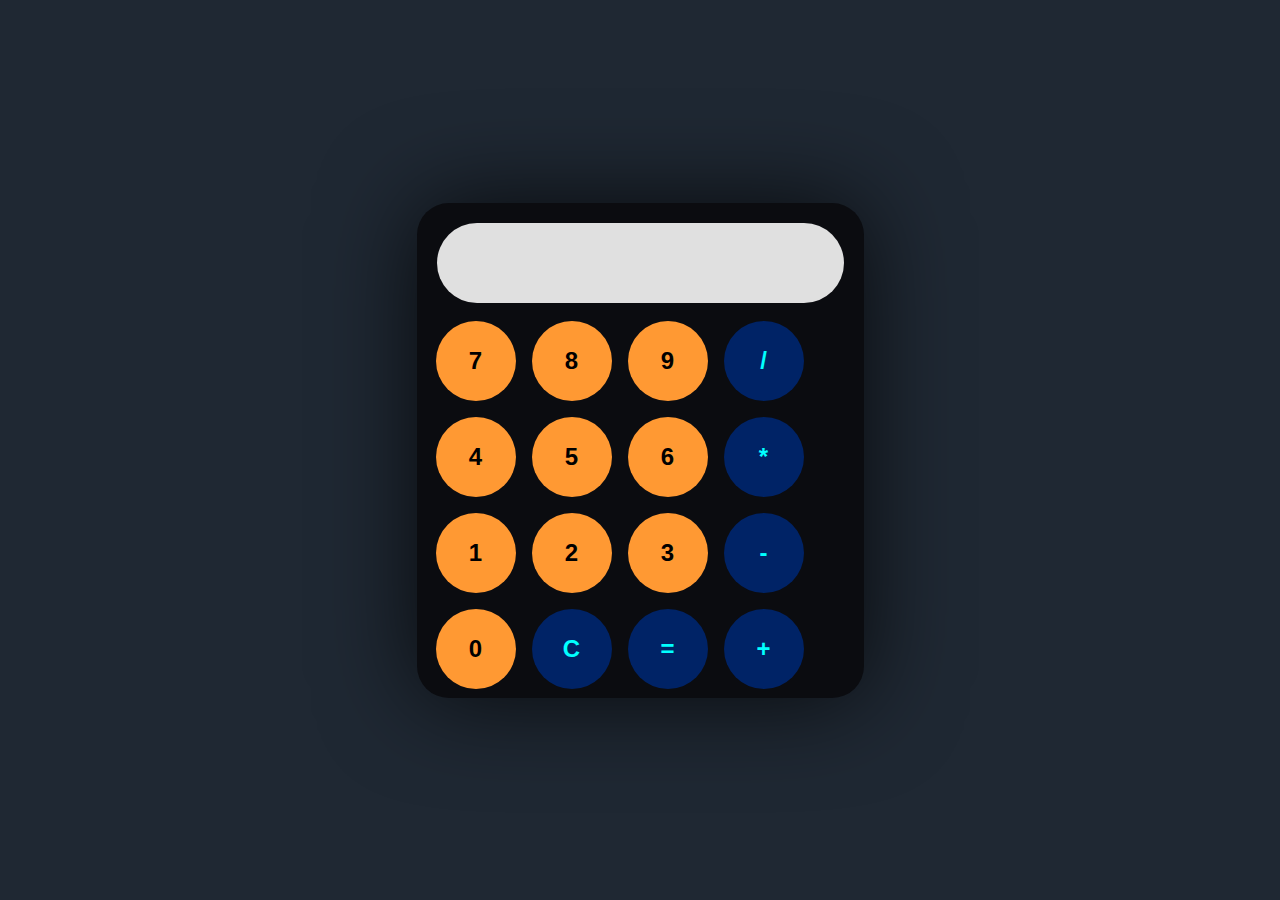
<file: Calculator/calc.html>
<html>

<head>
    <title>Calculator</title>
    <link rel="stylesheet" type="text/css" href="calc.css" media="screen" />
    <link rel="icon" href="images/calc.jpg" type="image/icon type">
</head>

<body>
    <div id='cal-area'>
        <form name="calculator">
            <output></output>
            <table class="center">
                <tr>
                    <td>
                        <input type="text" id="display" disabled>
                    </td>
                </tr>

                <tr>
                    <td>
                        <input type="button" class="num_but" value="7" onclick="calculator.display.value += '7'"></button>
                        <input type="button" class="num_but" value="8" onclick="calculator.display.value += '8'"></button>
                        <input type="button" class="num_but" value="9" onclick="calculator.display.value += '9'"></button>
                        <input type="button" class="op_but" value="/" onclick="calculator.display.value += '/'"></button>
                    </td>
                </tr>
                <tr>
                    <td>
                        <input type="button" class="num_but" value="4" onclick="calculator.display.value += '4'"></button>
                        <input type="button" class="num_but" value="5" onclick="calculator.display.value += '5'"></button>
                        <input type="button" class="num_but" value="6" onclick="calculator.display.value += '6'"></button>
                        <input type="button" class="op_but" value="*" onclick="calculator.display.value += '*'"></button>
                    </td>
                </tr>
                <tr>
                    <td>
                        <input type="button" class="num_but" value="1" onclick="calculator.display.value += '1'"></button>
                        <input type="button" class="num_but" value="2" onclick="calculator.display.value += '2'"></button>
                        <input type="button" class="num_but" value="3" onclick="calculator.display.value += '3'"></button>
                        <input type="button" class="op_but" value="-" onclick="calculator.display.value += '-'"></button>
                    </td>
                </tr>
                <tr>
                    <td>
                        <input type="button" class="num_but" value="0" onclick="calculator.display.value += '0'"></button>
                        <input type="button" class="op_but" value="C" onclick="calculator.display.value = ''"></button>
                        <input type="button" class="op_but" value="=" onclick="calculator.display.value = eval(calculator.display.value)"></button>
                        <input type="button" class="op_but" value="+" onclick="calculator.display.value += '+'"></button>
                    </td>
                </tr>
            </table>
        </form>
    </div>
</body>


</html>
</file>
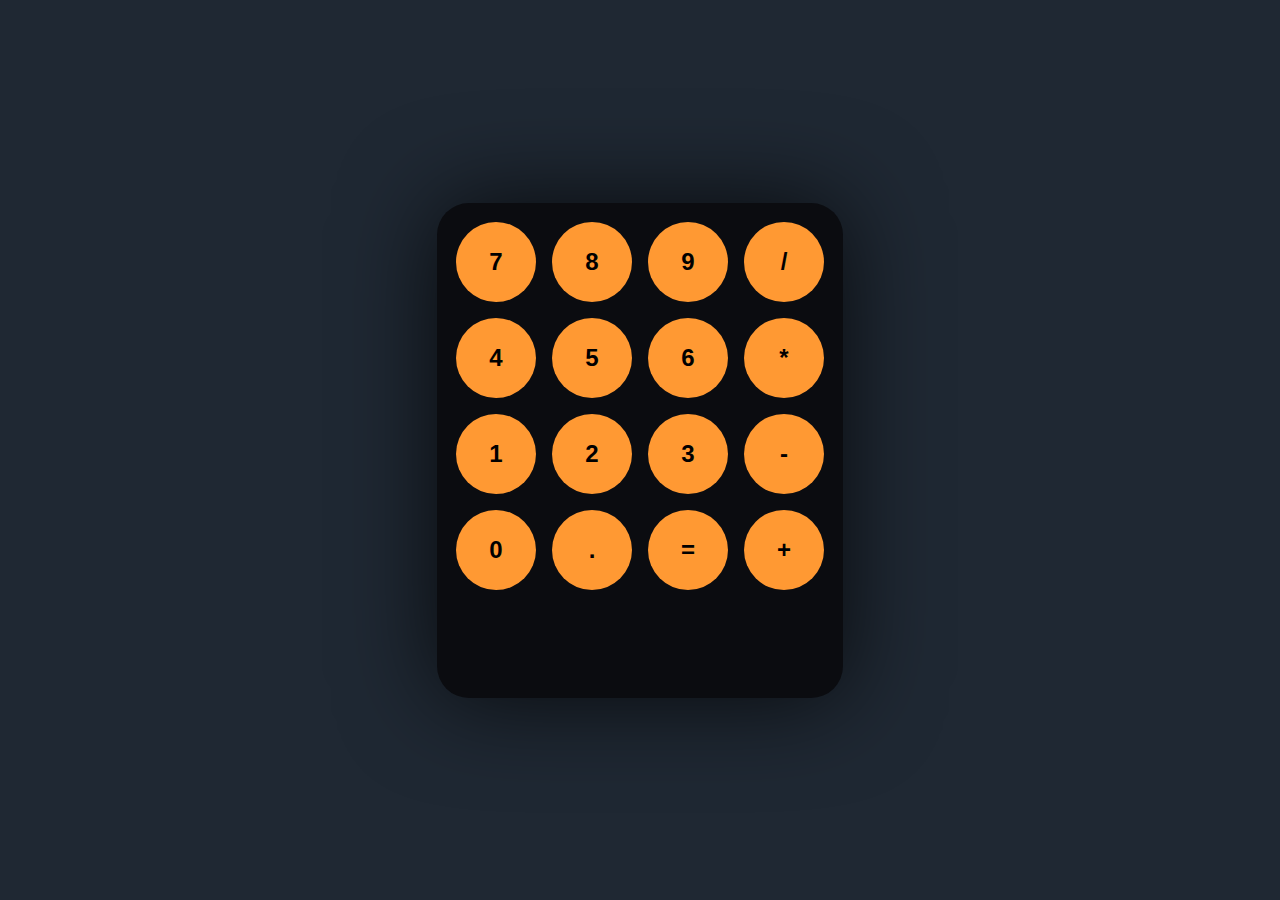
<file: Calculator/main.html>
<html>

<head>
    <title>Calculator</title>
    <link rel="stylesheet" type="text/css" href="calc.css" media="screen" />
</head>

<body>
    <div id='cal-area'>
        <form name="calculator">
            <output></output>
            <table class="center">
                <tr>
                    <td>
                        <input type="button" class="num_but" value="7"></button>
                        <input type="button" class="num_but" value="8"></button>
                        <input type="button" class="num_but" value="9"></button>
                        <input type="button" class="num_but" value="/"></button>
                    </td>
                </tr>
                <tr>
                    <td>
                        <input type="button" class="num_but" value="4"></button>
                        <input type="button" class="num_but" value="5"></button>
                        <input type="button" class="num_but" value="6"></button>
                        <input type="button" class="num_but" value="*"></button>
                    </td>
                </tr>
                <tr>
                    <td>
                        <input type="button" class="num_but" value="1"></button>
                        <input type="button" class="num_but" value="2"></button>
                        <input type="button" class="num_but" value="3"></button>
                        <input type="button" class="num_but" value="-"></button>
                    </td>
                </tr>
                <tr>
                    <td>
                        <input type="button" class="num_but" value="0"></button>
                        <input type="button" class="num_but" value="."></button>
                        <input type="button" class="num_but" value="="></button>
                        <input type="button" class="num_but" value="+"></button>
                    </td>
                </tr>
            </table>
        </form>
    </div>
</body>


</html>
</file>
<file: Calculator/calc.css>
html {
    display: flex;
    flex-flow: row nowrap;
    justify-content: center;
    align-content: center;
    align-items: center;
    height: 100%;
    margin: 0;
    padding: 0;
    background: #eeeeee;
    background-color: rgb(31, 40, 51);
}

body {
    margin: 0;
    padding: 10px;
    flex: 0 1 auto;
    align-self: auto;
    height: auto;
    max-height: 475px;
    background: #fafafa;
    background-color: rgb(11, 12, 16);
    -webkit-box-shadow: 0px 0px 96px 0px rgba(0, 0, 0, 0.75);
    -moz-box-shadow: 0px 0px 96px 0px rgba(0, 0, 0, 0.75);
    box-shadow: 0px 0px 96px 0px rgba(0, 0, 0, 0.75);
    border-radius: 32px;
}

table {
    flex: 0 1 auto;
}

button {
    border-radius: 16px;
    color: rgb(0,255,255);
    background-color:rgb(102, 252, 241) ;
    border: 0;
    cursor: pointer;
    margin: 0.25em;
    text-align: center;
    font-family: sans-serif;
    font-weight: bold;
    height: 80;
    width: 80;
}

.num_but {
    background-color:#FF9933;
    border-radius: 48px;
    font-size: x-large;
}

.op_but {
    background-color: #002366;
    border-radius: 48px;
    font-size: x-large;
    color: #00FFFF;
}

input {
    border-radius: 16px;
    color: black;
    background-color: rgb(25, 118, 210);
    border: 0;
    cursor: pointer;
    margin: 0.25em;
    text-align: center;
    font-family: sans-serif;
    font-weight: bold;
    height: 80;
    width: 80;
}

input[type=text] {
    width: 96.6%;
    border-radius: 48px;
    font-size: 30px;
    background-color: #e0e0e0;
    color: rgb(25, 118, 210);
}

input[type=button]:active {
    background-color: rgb(203, 114, 151);
    box-shadow: 0 5px rgb(105, 159, 230);
    transform: translateY(4px);
}

input[type=button]:hover {
    background-color: rgb(235, 159, 124);
    color: white;
}
</file>
